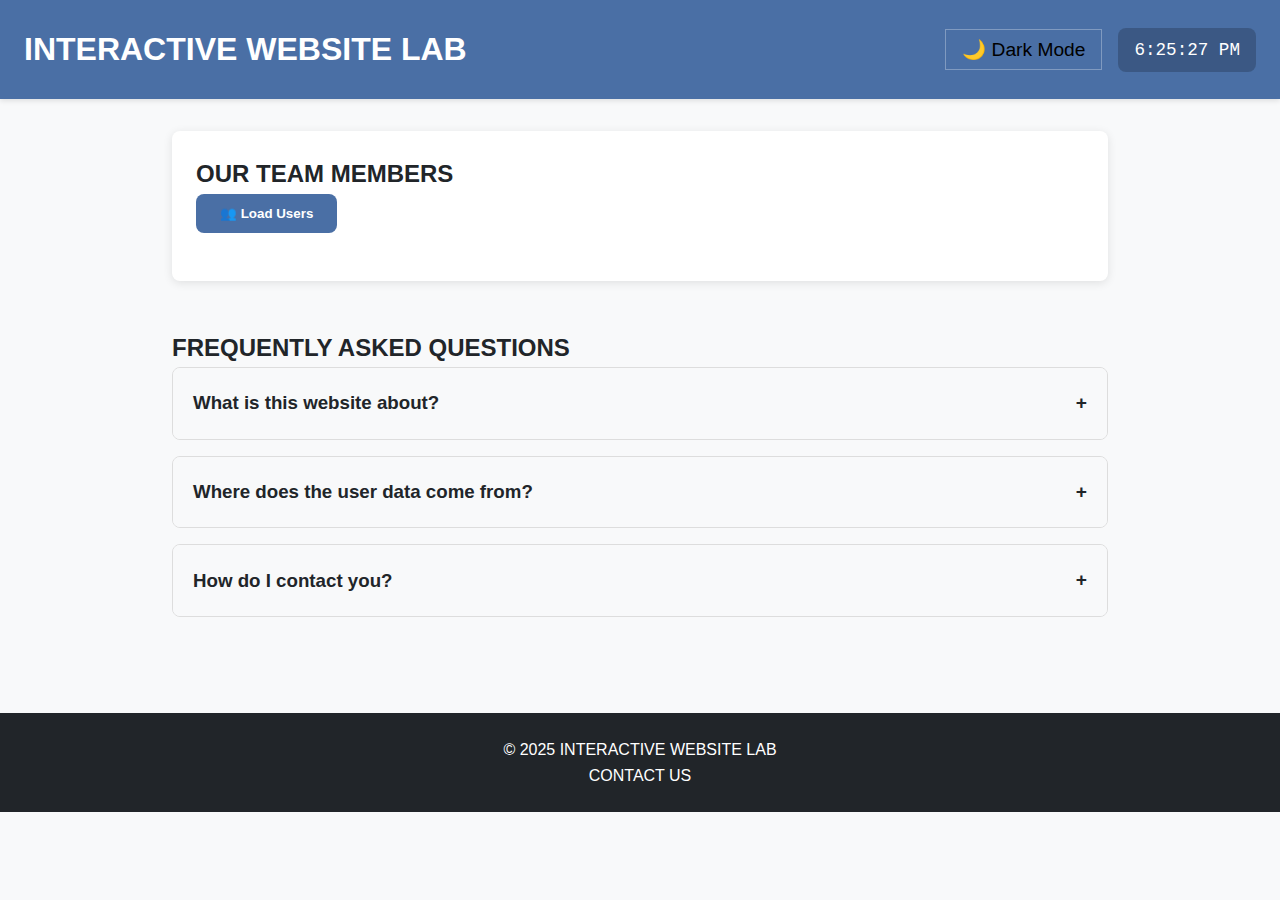
<file: index.html>
<!DOCTYPE html>
<html lang="en">
<head>
    <meta charset="UTF-8">
    <meta name="viewport" content="width=device-width, initial-scale=1.0">
    <title>Interactive Website</title>
    <link rel="stylesheet" href="style.css">
</head>
<body>
    <header>
        <h1> INTERACTIVE WEBSITE LAB </h1>
        <div class="header-controls">
            <button id="themeToggle">🌓 Switch Theme</button>
            <div id="clock">00:00:00</div>
        </div>
    </header>
    
    <main>
        <section class="user-section">
            <h2>OUR TEAM MEMBERS</h2>
            <button id="loadUsersBtn" class="btn">👥 Load Users</button>
            <div id="loadingIndicator" style="display: none;">Loading users...</div>
            <ul id="userList" class="user-list"></ul>
        </section>

        <section class="faq-section">
            <h2> FREQUENTLY ASKED QUESTIONS</h2>
            <div class="faq-item">
                <h3 class="question">What is this website about? <span class="toggle-icon">+</span></h3>
                <p class="answer">This is a demo project for CSC 4035 Lab 4, demonstrating interactive web features with JavaScript.</p>
            </div>
            <div class="faq-item">
                <h3 class="question">Where does the user data come from? <span class="toggle-icon">+</span></h3>
                <p class="answer">The user data is fetched from JSONPlaceholder, a free fake API for testing and prototyping.</p>
            </div>
            <div class="faq-item">
                <h3 class="question">How do I contact you? <span class="toggle-icon">+</span></h3>
                <p class="answer">Use the contact form on our contact page to send us a message.</p>
            </div>
        </section>
    </main>
    
    <footer>
        <p>&copy; 2025  INTERACTIVE WEBSITE LAB </p>
        <nav>
            <a href="contact.html"> CONTACT US </a>
        </nav>
    </footer>
    
    <script src="script.js" defer></script>
</body>
</html>
</file>
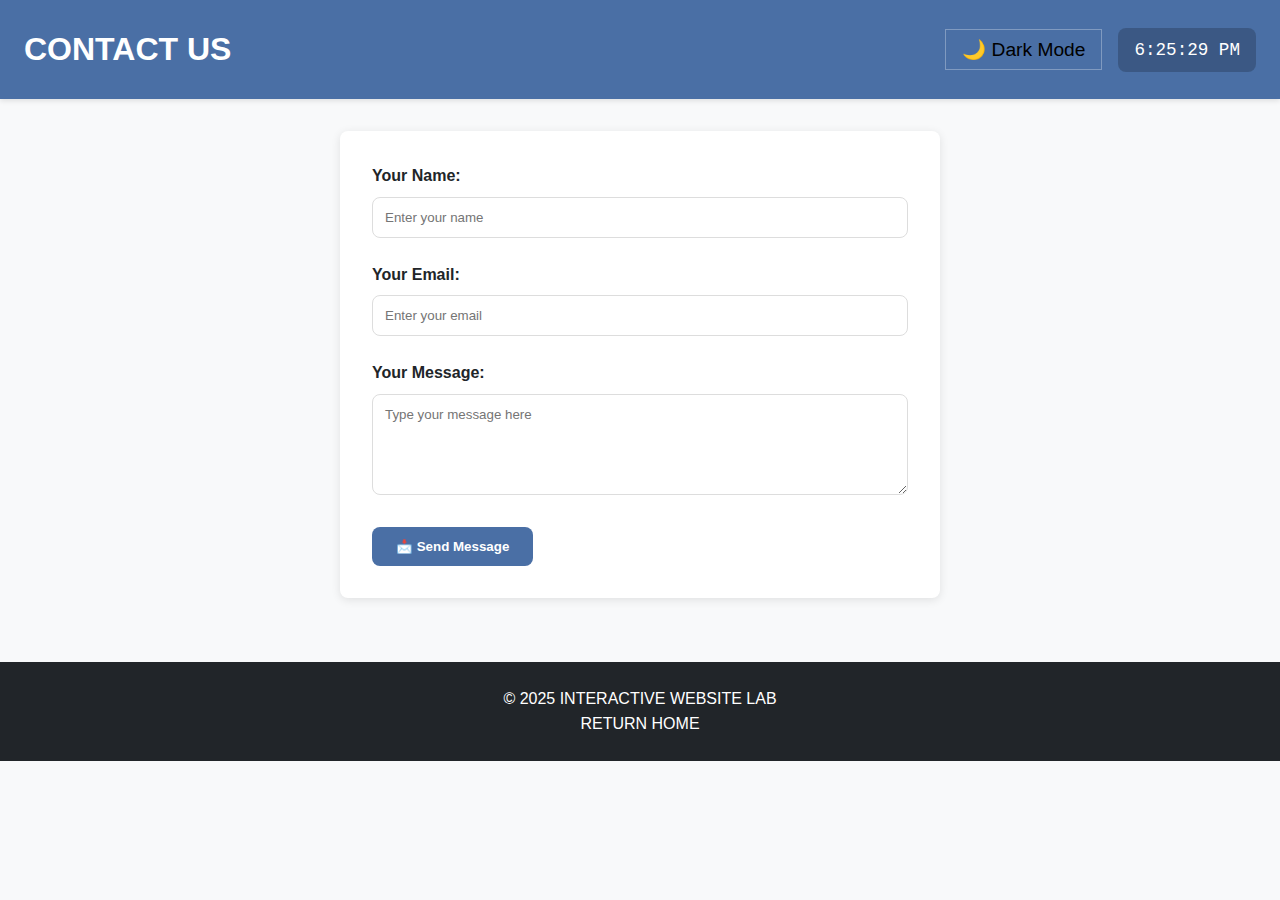
<file: contact.html>
<!DOCTYPE html>
<html lang="en">
<head>
    <meta charset="UTF-8">
    <meta name="viewport" content="width=device-width, initial-scale=1.0">
    <title>Contact Us</title>
    <link rel="stylesheet" href="style.css">
</head>
<body>
    <header>
        <h1> CONTACT US </h1>
        <div class="header-controls">
            <button id="themeToggle">🌓 Switch Theme</button>
            <div id="clock">00:00:00</div>
        </div>
    </header>
    
    <main>
        <form id="contactForm" class="contact-form">
            <div class="form-group">
                <label for="nameInput">Your Name:</label>
                <input type="text" id="nameInput" placeholder="Enter your name" required>
            </div>
            
            <div class="form-group">
                <label for="emailInput">Your Email:</label>
                <input type="email" id="emailInput" placeholder="Enter your email" required>
            </div>
            
            <div class="form-group">
                <label for="messageInput">Your Message:</label>
                <textarea id="messageInput" rows="5" placeholder="Type your message here" required></textarea>
            </div>
            
            <button type="submit" class="btn">📩 Send Message</button>
        </form>
        
        <div id="response" class="response-message"></div>
    </main>
    
    <footer>
        <p>&copy; 2025 INTERACTIVE WEBSITE LAB </p>
        <nav>
            <a href="index.html"> RETURN HOME</a>
        </nav>
    </footer>
    
    <script src="script.js" defer></script>
</body>
</html>
</file>
<file: style.css>
/* Base Styles */
:root {
    --primary-color: #4a6fa5;
    --secondary-color: #166088;
    --light-color: #f8f9fa;
    --dark-color: #212529;
    --success-color: #28a745;
    --error-color: #dc3545;
    --transition-speed: 0.3s;
}

* {
    box-sizing: border-box;
    margin: 0;
    padding: 0;
}

body {
    font-family: 'Segoe UI', Tahoma, Geneva, Verdana, sans-serif;
    line-height: 1.6;
    background-color: var(--light-color);
    color: var(--dark-color);
    transition: all var(--transition-speed) ease;
}

.dark-theme {
    background-color: #121212;
    color: #e0e0e0;
}

.dark-theme header {
    background-color: #1e1e1e;
    border-bottom: 1px solid #333;
}

.dark-theme footer {
    background-color: #1a1a1a;
    border-top: 1px solid #333;
}

.dark-theme .btn {
    background-color: #333;
    color: #fff;
}

.dark-theme input,
.dark-theme textarea {
    background-color: #2d2d2d;
    color: #fff;
    border-color: #444;
}

header {
    background-color: var(--primary-color);
    color: white;
    padding: 1.5rem;
    display: flex;
    justify-content: space-between;
    align-items: center;
    box-shadow: 0 2px 5px rgba(0, 0, 0, 0.1);
}

.header-controls {
    display: flex;
    align-items: center;
    gap: 1rem;
}

main {
    padding: 2rem;
    max-width: 1000px;
    margin: 0 auto;
}

footer {
    background-color: var(--dark-color);
    color: white;
    text-align: center;
    padding: 1.5rem;
    margin-top: 2rem;
}

nav a {
    color: white;
    text-decoration: none;
    margin: 0 0.5rem;
}

nav a:hover {
    text-decoration: underline;
}

/* Buttons */
.btn {
    padding: 0.75rem 1.5rem;
    background-color: var(--primary-color);
    color: white;
    border: none;
    border-radius: 0.5rem;
    cursor: pointer;
    font-weight: bold;
    transition: background-color var(--transition-speed);
    display: inline-flex;
    align-items: center;
    gap: 0.5rem;
}

.btn:hover {
    background-color: var(--secondary-color);
}

/* Theme Toggle */
#themeToggle {
    background-color: transparent;
    border: 1px solid rgba(255, 255, 255, 0.3);
    padding: 0.5rem 1rem;
    font-size: 1.2rem;
}

/* Clock */
#clock {
    font-family: 'Courier New', monospace;
    font-size: 1.1rem;
    background-color: rgba(0, 0, 0, 0.2);
    padding: 0.5rem 1rem;
    border-radius: 0.5rem;
}

/* User Section */
.user-section {
    margin-bottom: 3rem;
    padding: 1.5rem;
    background-color: white;
    border-radius: 0.5rem;
    box-shadow: 0 2px 10px rgba(0, 0, 0, 0.1);
}

.dark-theme .user-section {
    background-color: #1e1e1e;
}

.user-list {
    list-style: none;
    margin-top: 1.5rem;
}

.user-list li {
    padding: 1rem;
    margin-bottom: 0.5rem;
    background-color: #f0f4f8;
    border-radius: 0.5rem;
    display: flex;
    justify-content: space-between;
    align-items: center;
}

.dark-theme .user-list li {
    background-color: #2d2d2d;
}

.user-list li .user-email {
    font-size: 0.9rem;
    color: #666;
}

.dark-theme .user-list li .user-email {
    color: #aaa;
}

#loadingIndicator {
    margin: 1rem 0;
    font-style: italic;
    color: #666;
}

/* FAQ Section */
.faq-section {
    margin-bottom: 2rem;
}

.faq-item {
    margin-bottom: 1rem;
    border: 1px solid #ddd;
    border-radius: 0.5rem;
    overflow: hidden;
}

.dark-theme .faq-item {
    border-color: #444;
}

.question {
    padding: 1.25rem;
    background-color: #f8f9fa;
    cursor: pointer;
    display: flex;
    justify-content: space-between;
    align-items: center;
    font-weight: 600;
    transition: background-color var(--transition-speed);
}

.dark-theme .question {
    background-color: #2d2d2d;
}

.question:hover {
    background-color: #e9ecef;
}

.dark-theme .question:hover {
    background-color: #3d3d3d;
}

.toggle-icon {
    font-weight: bold;
    font-size: 1.2rem;
}

.answer {
    padding: 0 1.25rem;
    max-height: 0;
    overflow: hidden;
    transition: max-height var(--transition-speed), padding var(--transition-speed);
}

.answer.visible {
    padding: 0 1.25rem 1.25rem;
    max-height: 500px;
}

/* Contact Form */
.contact-form {
    background-color: white;
    padding: 2rem;
    border-radius: 0.5rem;
    box-shadow: 0 2px 10px rgba(0, 0, 0, 0.1);
    max-width: 600px;
    margin: 0 auto;
}

.dark-theme .contact-form {
    background-color: #1e1e1e;
}

.form-group {
    margin-bottom: 1.5rem;
}

.form-group label {
    display: block;
    margin-bottom: 0.5rem;
    font-weight: 600;
}

.form-group input,
.form-group textarea {
    width: 100%;
    padding: 0.75rem;
    border: 1px solid #ddd;
    border-radius: 0.5rem;
    font-family: inherit;
    transition: border-color var(--transition-speed);
}

.form-group input:focus,
.form-group textarea:focus {
    outline: none;
    border-color: var(--primary-color);
}

.response-message {
    margin-top: 1.5rem;
    padding: 1.5rem;
    border-radius: 0.5rem;
    background-color: #e8f5e9;
    color: #2e7d32;
    display: none;
}

.dark-theme .response-message {
    background-color: #1b5e20;
    color: #e8f5e9;
}
</file>
